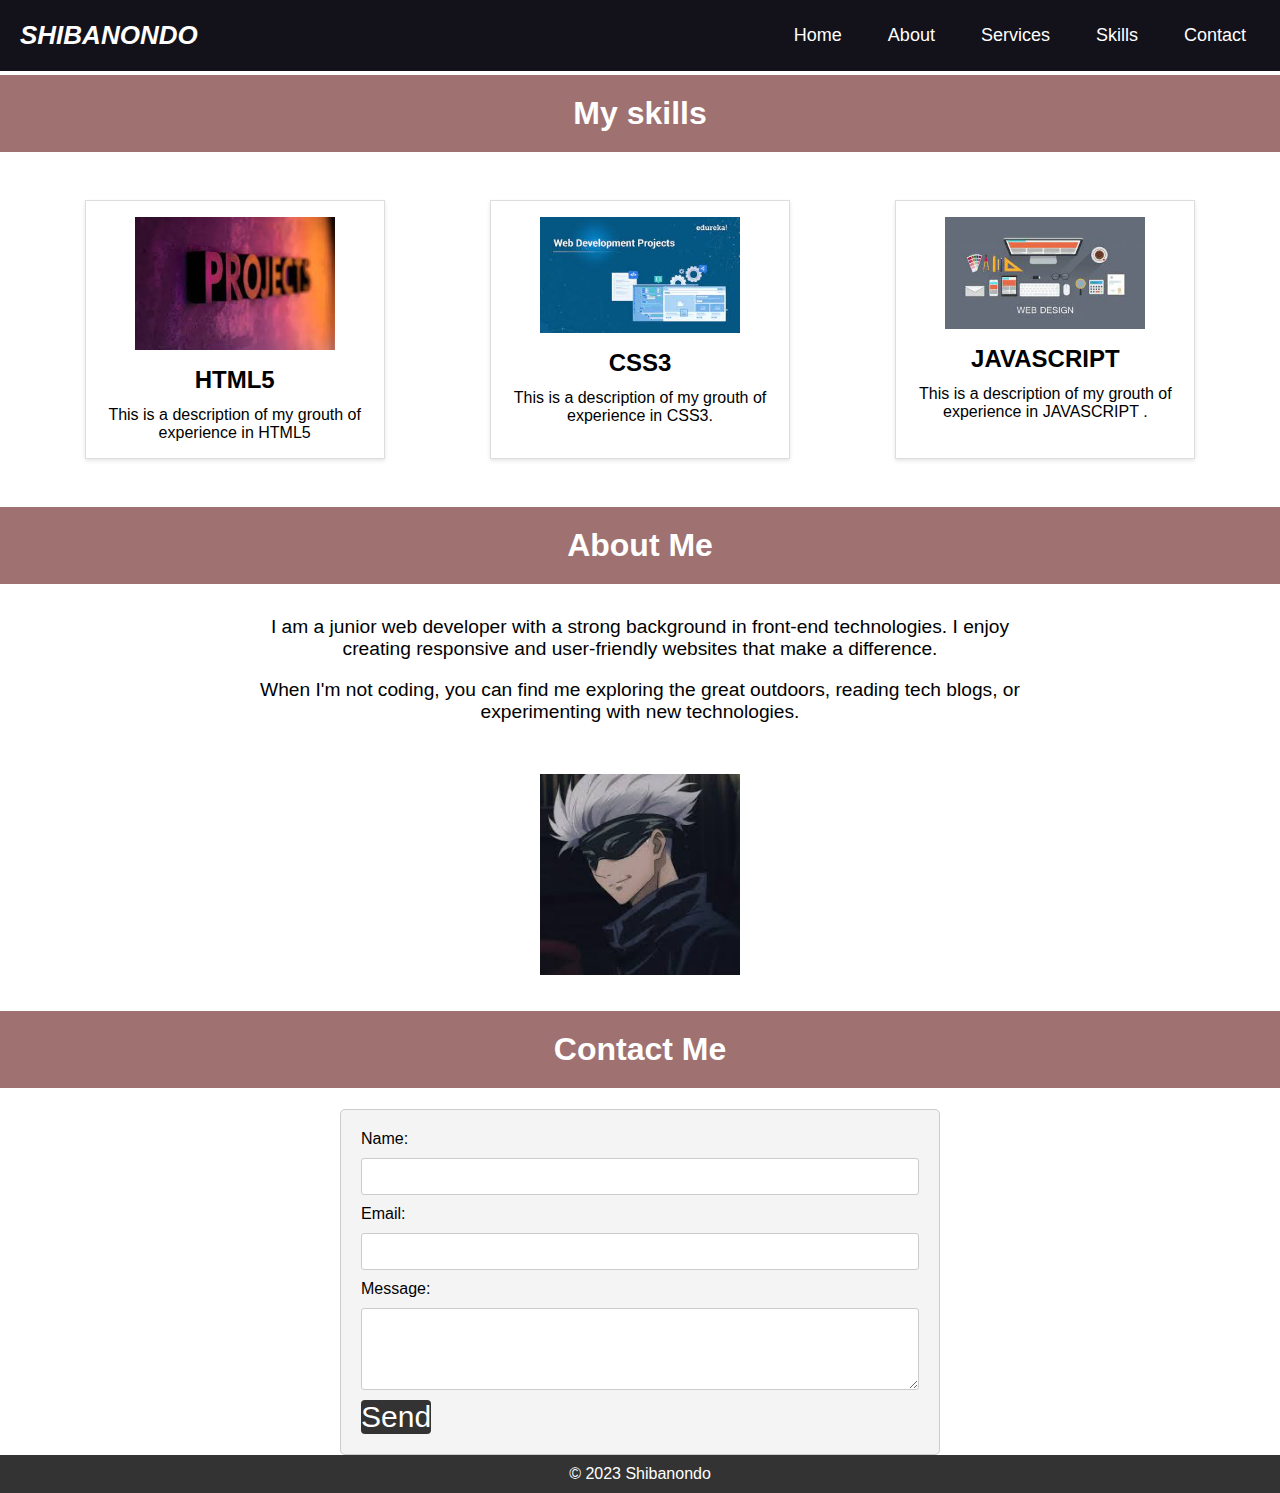
<file: index.html>
<!DOCTYPE html>
<html lang="en">

<head>
    <meta charset="UTF-8" />
    <meta http-equiv="X-UA-Compatible" content="IE=edge" />
    <meta name="viewport" content="width=device-width, initial-scale=1.0" />
    <link rel="stylesheet" href="style.css" />
    <title>shibanondo</title>
</head>

<body>
    <div class="main">

        <!--................................navigationbar start here....................................-->
        <nav class="navbar">
            <!-- LOGO -->
            <div class="logo">
                <h1>Shibanondo</h1>
            </div>

            <!-- NAVIGATION MENU -->
            <ul class="nav-links">

                <!-- USING CHECKBOX HACK -->
                <input type="checkbox" id="checkbox_toggle" />
                <label for="checkbox_toggle" class="hamburger">&#9776;</label>

                <!-- NAVIGATION MENUS -->
                <div class="menu">

                    <li><a href="index.html">Home</a></li>
                    <li><a href="aboutme.html">About</a></li>

                    <li class="services">
                        <a href="/">Services</a>

                        <!-- DROPDOWN MENU -->
                        <ul class="dropdown">
                            <li><a href="/">Dropdown 1 </a></li>
                            <li><a href="/">Dropdown 2</a></li>
                            <li><a href="/">Dropdown 2</a></li>
                            <li><a href="/">Dropdown 3</a></li>
                            <li><a href="/">Dropdown 4</a></li>
                        </ul>

                    </li>

                    <li><a href="project.html">Skills</a></li>
                    <li><a href="contact.html">Contact</a></li>
                </div>
            </ul>
        </nav>
        <!--.................................................................navaigation end here.........................-->


        <!--................................portfolio start here..............................-->
        <div class="portfolioSection">
            <header>
                <h1>My skills</h1>
            </header>

            <section class="portfolio">
                <div class="project">
                    <img src="/image/project.jpg" alt="Project 1">
                    <h2>HTML5</h2>
                    <p>This is a description of my grouth of experience in HTML5</p>
                </div>

                <div class="project">
                    <img src="/image/projectTwo.jpg" alt="Project 2">
                    <h2>CSS3</h2>
                    <p>This is a description of my grouth of experience in CSS3.</p>
                </div>

                <div class="project">
                    <img src="/image/projectThree.jpg" alt="Project 3">
                    <h2>JAVASCRIPT</h2>
                    <p>This is a description of my grouth of experience in JAVASCRIPT .</p>
                </div>
            </section>
        </div>
        <!--................................portfolio end here..............................-->


        <!--................................aboutSectin start here..............................-->
        <div class="ABOUTsECTION">
            <header>
                <h1>About Me</h1>
            </header>

            <section class="about">
                <div class="about-content">
                    
                    <p>
                        I am a junior web developer with a strong background in front-end technologies.
                        I enjoy creating responsive and user-friendly websites that make a difference.
                    </p>
                    <p>
                        When I'm not coding, you can find me exploring the great outdoors, reading tech blogs, or
                        experimenting with new technologies.
                    </p>
                </div>

                <div class="about-image">
                    <img src="image/profile.jpeg" alt="My Profile Picture">
                </div>
            </section>
        </div>
        <!--................................aboutSection end here..............................-->

        <!--................................contactpage start here..............................-->
        <div class="contact">
            <header>
                <h1>Contact Me</h1>
            </header>
            <div class="contact-form">
                <form action="" method="">
                    <label for="name">Name:</label>
                    <input type="text" id="name" name="name" required>

                    <label for="email">Email:</label>
                    <input type="email" id="email" name="email" required>

                    <label for="message">Message:</label>
                    <textarea id="message" name="message" rows="4" required></textarea>

                    <button type="submit">Send</button>
                </form>
            </div>

            <footer>
                &copy; 2023 Shibanondo
            </footer>

        </div>
        <!--...................................................................contactpage end here....................................-->






        <!--................................aboutSectin start here..............................-->

        <!--................................aboutSection end here..............................-->



        <!--................................aboutSectin start here..............................-->

        <!--................................aboutSection end here..............................-->

    </div>

</body>

</html>
</file>
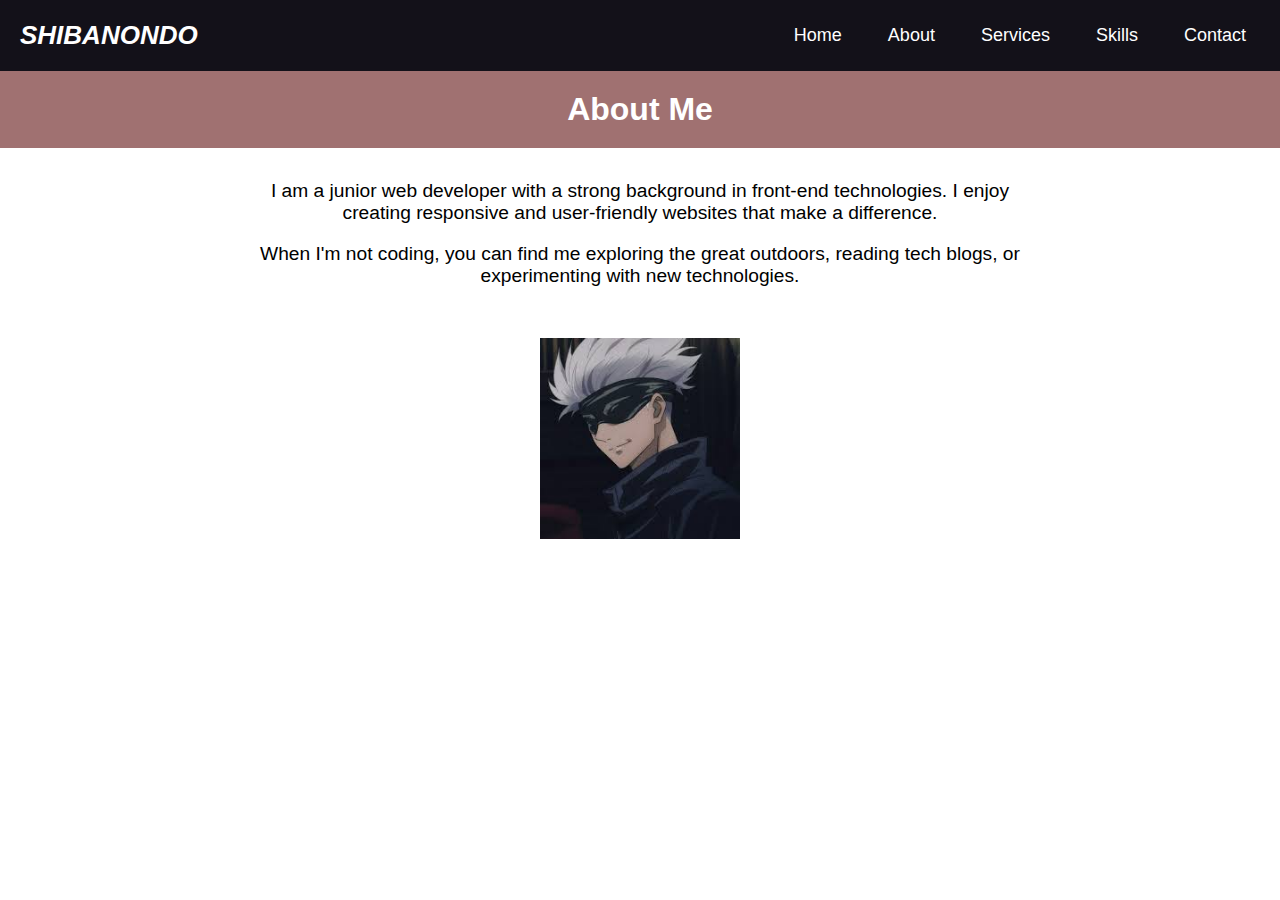
<file: aboutme.html>
<!DOCTYPE html>
<html lang="en">
<head>
    <meta charset="UTF-8">
    <meta name="viewport" content="width=device-width, initial-scale=1.0">
    <title>aboutme</title>
    <link rel="stylesheet" href="style.css">
</head>
<body>

    
        <!--................................navigationbar start here....................................-->
        <nav class="navbar">
            <!-- LOGO -->
            <div class="logo">
                <h1>Shibanondo</h1>
            </div>

            <!-- NAVIGATION MENU -->
            <ul class="nav-links">

                <!-- USING CHECKBOX HACK -->
                <input type="checkbox" id="checkbox_toggle" />
                <label for="checkbox_toggle" class="hamburger">&#9776;</label>

                <!-- NAVIGATION MENUS -->
                <div class="menu">

                    <li><a href="index.html">Home</a></li>
                    <li><a href="aboutme.html">About</a></li>

                    <li class="services">
                        <a href="/">Services</a>

                        <!-- DROPDOWN MENU -->
                        <ul class="dropdown">
                            <li><a href="/">Dropdown 1 </a></li>
                            <li><a href="/">Dropdown 2</a></li>
                            <li><a href="/">Dropdown 2</a></li>
                            <li><a href="/">Dropdown 3</a></li>
                            <li><a href="/">Dropdown 4</a></li>
                        </ul>

                    </li>

                    <li><a href="project.html">Skills</a></li>
                    <li><a href="contact.html">Contact</a></li>
                </div>
            </ul>
        </nav>
        <!--.................................................................navaigation end here.........................-->



    
        <!--................................aboutSectin start here..............................-->
        <div class="ABOUTsECTION">
            <header>
                <h1>About Me</h1>
            </header>

            <section class="about">
                <div class="about-content">
                    
                    <p>
                        I am a junior web developer with a strong background in front-end technologies.
                        I enjoy creating responsive and user-friendly websites that make a difference.
                    </p>
                    <p>
                        When I'm not coding, you can find me exploring the great outdoors, reading tech blogs, or
                        experimenting with new technologies.
                    </p>
                </div>

                <div class="about-image">
                    <img src="image/profile.jpeg" alt="My Profile Picture">
                </div>
            </section>
        </div>
        <!--................................aboutSection end here..............................-->

    
</body>
</html>
</file>
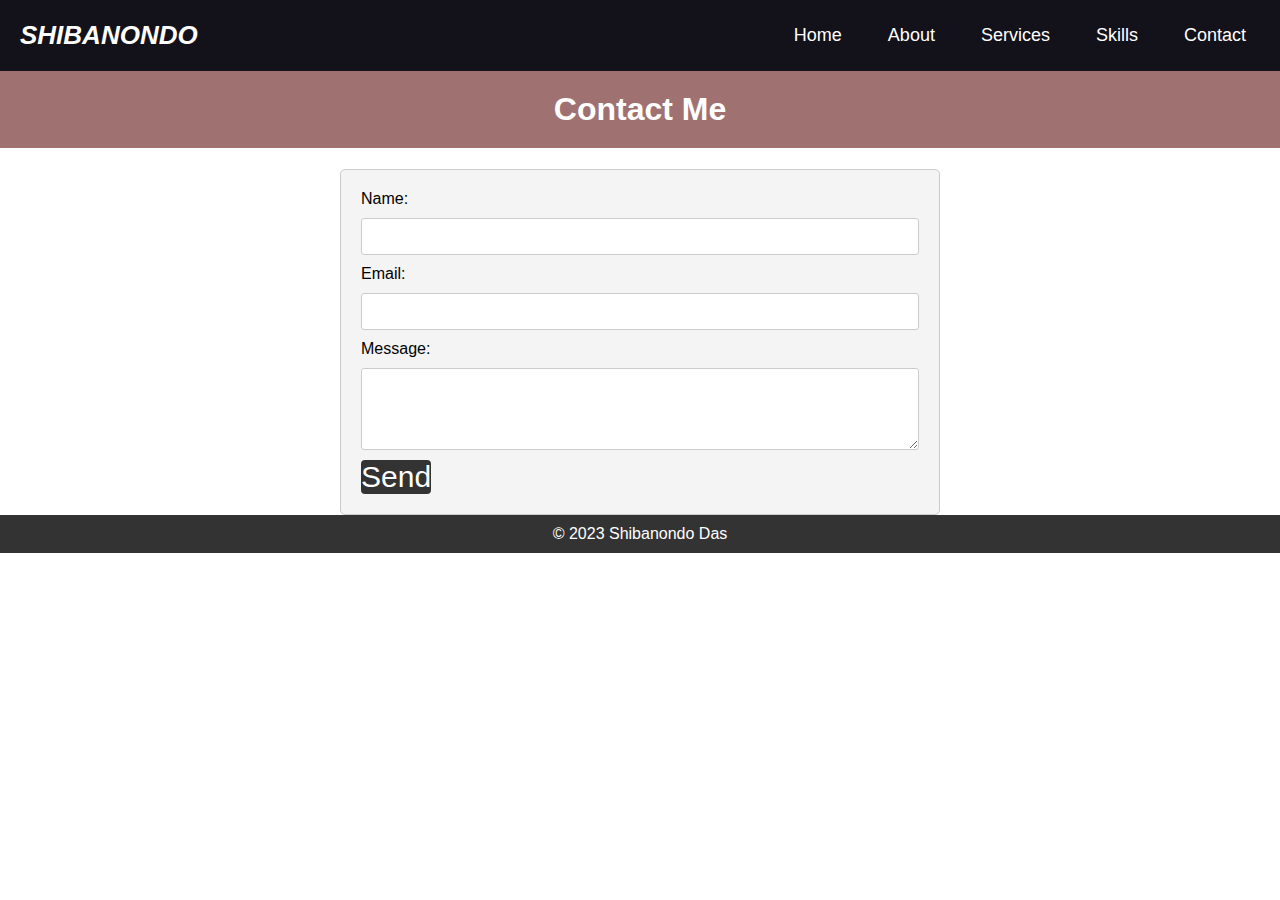
<file: contact.html>
<!DOCTYPE html>
<html lang="en">
<head>
    <meta charset="UTF-8">
    <meta name="viewport" content="width=device-width, initial-scale=1.0">
    <title>contactme</title>
    <link rel="stylesheet" href="style.css">
</head>
<body>
    
        <!--................................navigationbar start here....................................-->
        <nav class="navbar">
            <!-- LOGO -->
            <div class="logo">
                <h1>Shibanondo</h1>
            </div>

            <!-- NAVIGATION MENU -->
            <ul class="nav-links">

                <!-- USING CHECKBOX HACK -->
                <input type="checkbox" id="checkbox_toggle" />
                <label for="checkbox_toggle" class="hamburger">&#9776;</label>

                <!-- NAVIGATION MENUS -->
                <div class="menu">

                    <li><a href="index.html">Home</a></li>
                    <li><a href="aboutme.html">About</a></li>

                    <li class="services">
                        <a href="/">Services</a>

                        <!-- DROPDOWN MENU -->
                        <ul class="dropdown">
                            <li><a href="/">Dropdown 1 </a></li>
                            <li><a href="/">Dropdown 2</a></li>
                            <li><a href="/">Dropdown 2</a></li>
                            <li><a href="/">Dropdown 3</a></li>
                            <li><a href="/">Dropdown 4</a></li>
                        </ul>

                    </li>

                    <li><a href="project.html">Skills</a></li>
                    <li><a href="contact.html">Contact</a></li>
                </div>
            </ul>
        </nav>
        <!--.................................................................navaigation end here.........................-->


    <!--................................contactpage start here..............................-->
    <div class="contact">
        <header>
            <h1>Contact Me</h1>
        </header>
        <div class="contact-form">
            <form action="" method="">
                <label for="name">Name:</label>
                <input type="text" id="name" name="name" required>

                <label for="email">Email:</label>
                <input type="email" id="email" name="email" required>

                <label for="message">Message:</label>
                <textarea id="message" name="message" rows="4" required></textarea>

                <button type="submit">Send</button>
            </form>
        </div>

        <footer>
            &copy; 2023 Shibanondo Das
        </footer>

    </div>
    <!--...................................................................contactpage end here....................................-->



</body>
</html>
</file>
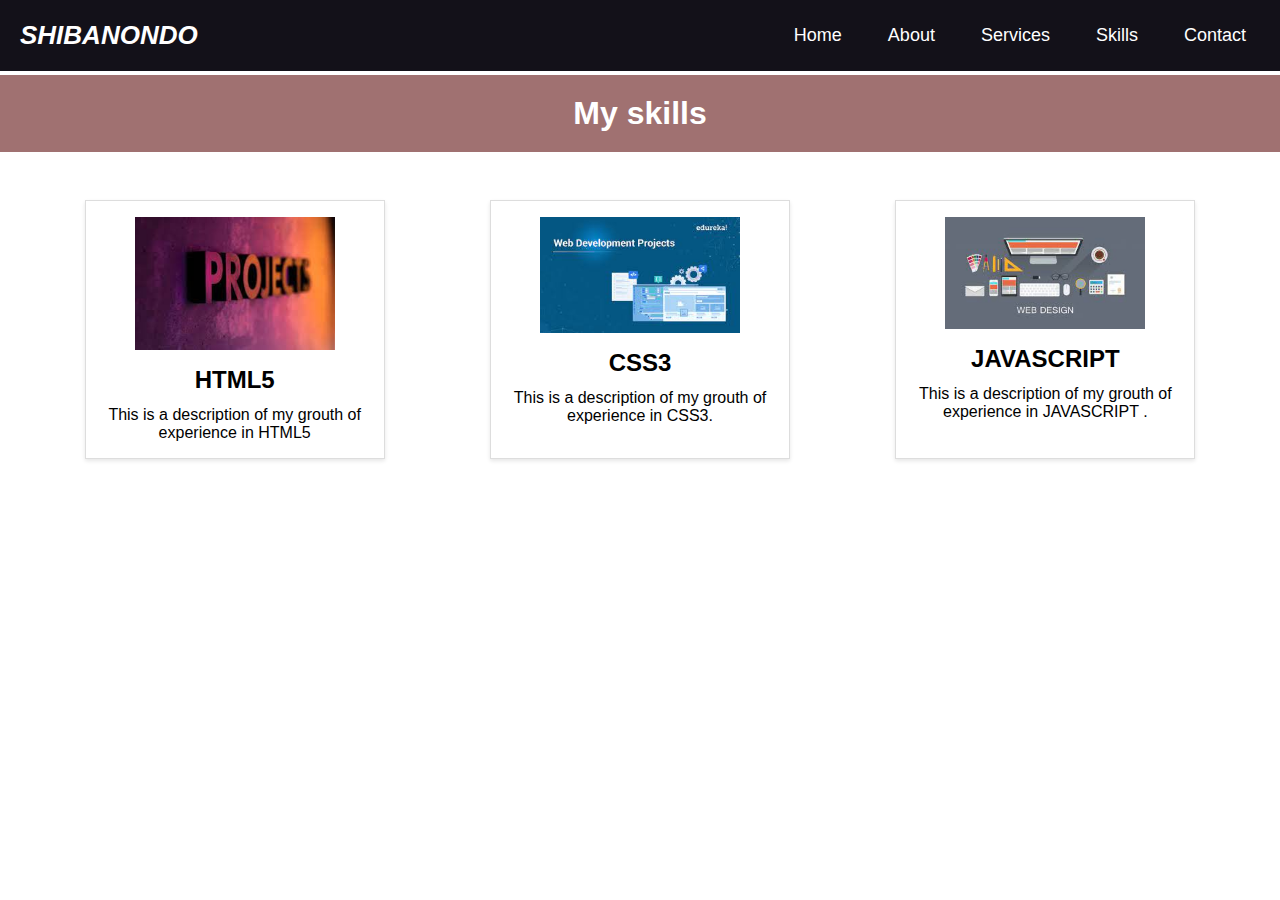
<file: project.html>
<!DOCTYPE html>
<html lang="en">
<head>
    <meta charset="UTF-8">
    <meta name="viewport" content="width=device-width, initial-scale=1.0">
    <title>profile</title>
<link rel="stylesheet" href="style.css">
</head>
<body>
    
  
        <!--................................navigationbar start here....................................-->
        <nav class="navbar">
          <!-- LOGO -->
          <div class="logo">
              <h1>Shibanondo</h1>
          </div>

          <!-- NAVIGATION MENU -->
          <ul class="nav-links">

              <!-- USING CHECKBOX HACK -->
              <input type="checkbox" id="checkbox_toggle" />
              <label for="checkbox_toggle" class="hamburger">&#9776;</label>

              <!-- NAVIGATION MENUS -->
              <div class="menu">

                  <li><a href="index.html">Home</a></li>
                  <li><a href="aboutme.html">About</a></li>

                  <li class="services">
                      <a href="/">Services</a>

                      <!-- DROPDOWN MENU -->
                      <ul class="dropdown">
                          <li><a href="/">Dropdown 1 </a></li>
                          <li><a href="/">Dropdown 2</a></li>
                          <li><a href="/">Dropdown 2</a></li>
                          <li><a href="/">Dropdown 3</a></li>
                          <li><a href="/">Dropdown 4</a></li>
                      </ul>

                  </li>

                  <li><a href="project.html">Skills</a></li>
                  <li><a href="contact.html">Contact</a></li>
              </div>
          </ul>
      </nav>
      <!--.................................................................navaigation end here.........................-->


        <!--................................portfolio start here..............................-->
        <div class="portfolioSection">
            <header>
                <h1>My skills</h1>
            </header>

            <section class="portfolio">
                <div class="project">
                    <img src="/image/project.jpg" alt="Project 1">
                    <h2>HTML5</h2>
                    <p>This is a description of my grouth of experience in HTML5</p>
                </div>

                <div class="project">
                    <img src="/image/projectTwo.jpg" alt="Project 2">
                    <h2>CSS3</h2>
                    <p>This is a description of my grouth of experience in CSS3.</p>
                </div>

                <div class="project">
                    <img src="/image/projectThree.jpg" alt="Project 3">
                    <h2>JAVASCRIPT</h2>
                    <p>This is a description of my grouth of experience in JAVASCRIPT .</p>
                </div>
            </section>
        </div>
        <!--................................portfolio end here..............................-->

</body>
</html>
</file>
<file: style.css>
/* ..............................................COMMON CSS START............................. */
* {
  margin: 0;
  padding: 0;
  box-sizing: border-box;
}

body {
  font-family: sans-serif;
}
h1{
  margin: 0;
  padding: 0%;
}
a {
  text-decoration: none;
}

li {
  list-style: none;
}
img {

  width: 200px;
  
  height: 100px;
  
  }

  
/* Style the logo */
.logo {
  /* background-color: #ff5733; */ /* Adjust the color as desired */
  color: #fff; /* Text color */
  font-family: 'Arial', sans-serif; /* Choose a suitable font */
  font-size: 0em; /* Adjust the font size as needed */
  text-align: center;
  padding: -1em;
  text-transform: uppercase; /* Convert text to uppercase */
  cursor: pointer;
}

/* ..............................................COMMON CSS END............................. */

/*.................................................. NAVBAR STYLING STARTS ..........................*/
.navbar {
  display: flex;
  align-items: center;
  justify-content: space-between;
  padding: 20px;
  background-color: rgb(19 17 25);
  color: #fff;
}

.portfolioSection {
  margin-top: 4px;
}
.nav-links a {
  color: #fff;
}


/* LOGO */
.logo {
  font-size: 13px;
  font-style: italic;
}

/* NAVBAR MENU */
.menu {
  display: flex;
  gap: 1em;
  font-size: 18px;
}


.menu li {
  padding: 5px 14px;
}

.menu li:hover {
  background-color: #4c9e9e;
  border-radius: 5px;
  transition: 0.3s ease;
}

/* DROPDOWN MENU */
.services {
  position: relative;
}

.dropdown {
  background-color: rgb(15, 1, 139);
  padding: 1em 0;
  position: absolute;
  /*ACCORDING TO PARENT*/
  display: none;
  border-radius: 8px;
  top: 35px;
}

.dropdown li {
  padding: 0.5em 1em;
  width: 8em;
  text-align: center;
}

.dropdown li+li {
  margin-top: 10px;
}

.dropdown li:hover {
  background-color: #4c9e9e;
}

.services:hover .dropdown {
  display: block;
}


/* CHECKBOX HACK */

input[type=checkbox] {
  display: none;
}

.hamburger {
  display: none;
  font-size: 24px;
  user-select: none;
}

/* APPLYING MEDIA QUERIES FOR NAVIGATION BAR START HERE*/
@media (max-width: 768px) {
  .menu {
    display: none;
    position: absolute;
    background-color: rgb(9, 0, 128);
    right: 0;
    left: 0;
    text-align: center;
    padding: 16px 0;
  }

  .menu li:hover {
    display: inline-block;
    background-color: #211668;
    transition: 0.3s ease;
  }

  .menu li+li {
    margin-top: 12px;
  }

  input[type=checkbox]:checked~.menu {
    display: block;
  }


  .hamburger {
    display: block;
  }

  .dropdown {
    left: 50%;
    top: 30px;
    transform: translateX(35%);
  }

  .dropdown li:hover {
    background-color: #44358f;
  }
}

/* APPLYING MEDIA QUERIES FOR NAVIGATION BAR END HERE*/

/*............................................. NAVBAR STYLING END ......................................................*/






/*............................................. CONTACT STYLING START ......................................................*/
/* Style the header */
header {
  background-color: #a07171;
  color: #fff;
  text-align: center;
  padding: 20px;
}

.contact-form {
  max-width: 600px;
  margin: 0 auto;
  margin-top: 21px;
  padding: 20px;
  border: 1px solid #ccc;
  border-radius: 5px;
  background-color: #f4f4f4;
}

.contact-form label,
.contact-form input,
.contact-form textarea {
  display: block;
  margin-bottom: 10px;
}

.contact-form input,
.contact-form textarea {
  width: 100%;
  padding: 10px;
  border: 1px solid #ccc;
  border-radius: 3px;
}

.contact-form button {
  background-color: #333;
  color: #fff;
  border: none;
  padding: 6px -1em;
  border-radius: 4px;
  cursor: pointer;
  font-size: 30px;
  object-fit: cover;
  margin-top: 8px 0px;
}

/* Style the footer */
footer {
  text-align: center;
  background-color: #333;
  color: #fff;
  padding: 10px;
}

/* APPLYING MEDIA QUERIES FOR CONTACT START HERE*/

@media screen and (max-width: 768px) {
  .contact-form {
    max-width: 100%;
  }
}

/* APPLYING MEDIA QUERIES FOR CONTACT END HERE*/
/*............................................. CONTACT STYLING END ......................................................*/





/*............................................. PORTFOLIO STYLING START ......................................................*/


/* Style the portfolio section */
.portfolio {
  display: flex;
  justify-content: space-around;
  flex-wrap: wrap;
  margin: 2em;
}

/* Style individual project items */
.project {
  width: 300px;
  margin: 1em;
  padding: 1em;
  border: 1px solid #ddd;
  box-shadow: 0 2px 4px rgba(0, 0, 0, 0.1);
  text-align: center;
}


.project img {
  max-width: 100%;
  height: auto;
}

/* Style project titles */
.project h2 {
  margin: 0.5em 0;
  font-size: 1.5em;
}

/* Style project descriptions */
.project p {
  font-size: 1em;
}


/* APPLYING MEDIA QUERIES FOR PORTFOLIO START HERE*/
@media (max-width: 768px) {
  .portfolio {
    flex-direction: column;
    align-items: center;
  }

  .project {
    width: 100%;
    margin: 1em 0;
  }
}

/* APPLYING MEDIA QUERIES FOR PORTFOLIO END HERE*/
/*............................................. PORTFOLIO STYLING END ......................................................*/





/*............................................. ABOUTSECTION STYLING START ......................................................*/


/* Style the about section */
.about {
  display: flex;
  justify-content: center;
  align-items: center;
  flex-direction: column;
  padding: 2em;
  text-align: center;
}

.about-content {
  max-width: 800px;
}

.about h2 {
  font-size: 2em;
  margin-bottom: 1em;
}

.about p {
  font-size: 1.2em;
  margin-bottom: 1em;
}

.about-image {
  margin-top: 2em;
}

.about-image img {
  max-width: 100%;
  height: auto;
}


/* APPLYING MEDIA QUERIES FOR ABOUT START HERE*/
@media (max-width: 768px) {
  .about {
    padding: 2em 1em;
  }

  .about-content {
    text-align: left;
    padding: 0;
  }

  .about h2 {
    font-size: 1.5em;
  }

  .about p {
    font-size: 1em;
  }

  .about-image {
    margin-top: 1em;
  }
}

/* APPLYING MEDIA QUERIES FOR ABOUT END HERE*/
/*............................................. PORTFOLIO STYLING END ......................................................*/




/*............................................. PORTFOLIO STYLING START ......................................................*/

/* APPLYING MEDIA QUERIES FOR CONTACT START HERE*/
/* APPLYING MEDIA QUERIES FOR CONTACT END HERE*/
/*............................................. PORTFOLIO STYLING END ......................................................*/




/*............................................. PORTFOLIO STYLING START ......................................................*/

/* APPLYING MEDIA QUERIES FOR CONTACT START HERE*/
/* APPLYING MEDIA QUERIES FOR CONTACT END HERE*/
/*............................................. PORTFOLIO STYLING END ......................................................*/





/*............................................. PORTFOLIO STYLING START ......................................................*/

/* APPLYING MEDIA QUERIES FOR CONTACT START HERE*/
/* APPLYING MEDIA QUERIES FOR CONTACT END HERE*/
/*............................................. PORTFOLIO STYLING END ......................................................*/
</file>
